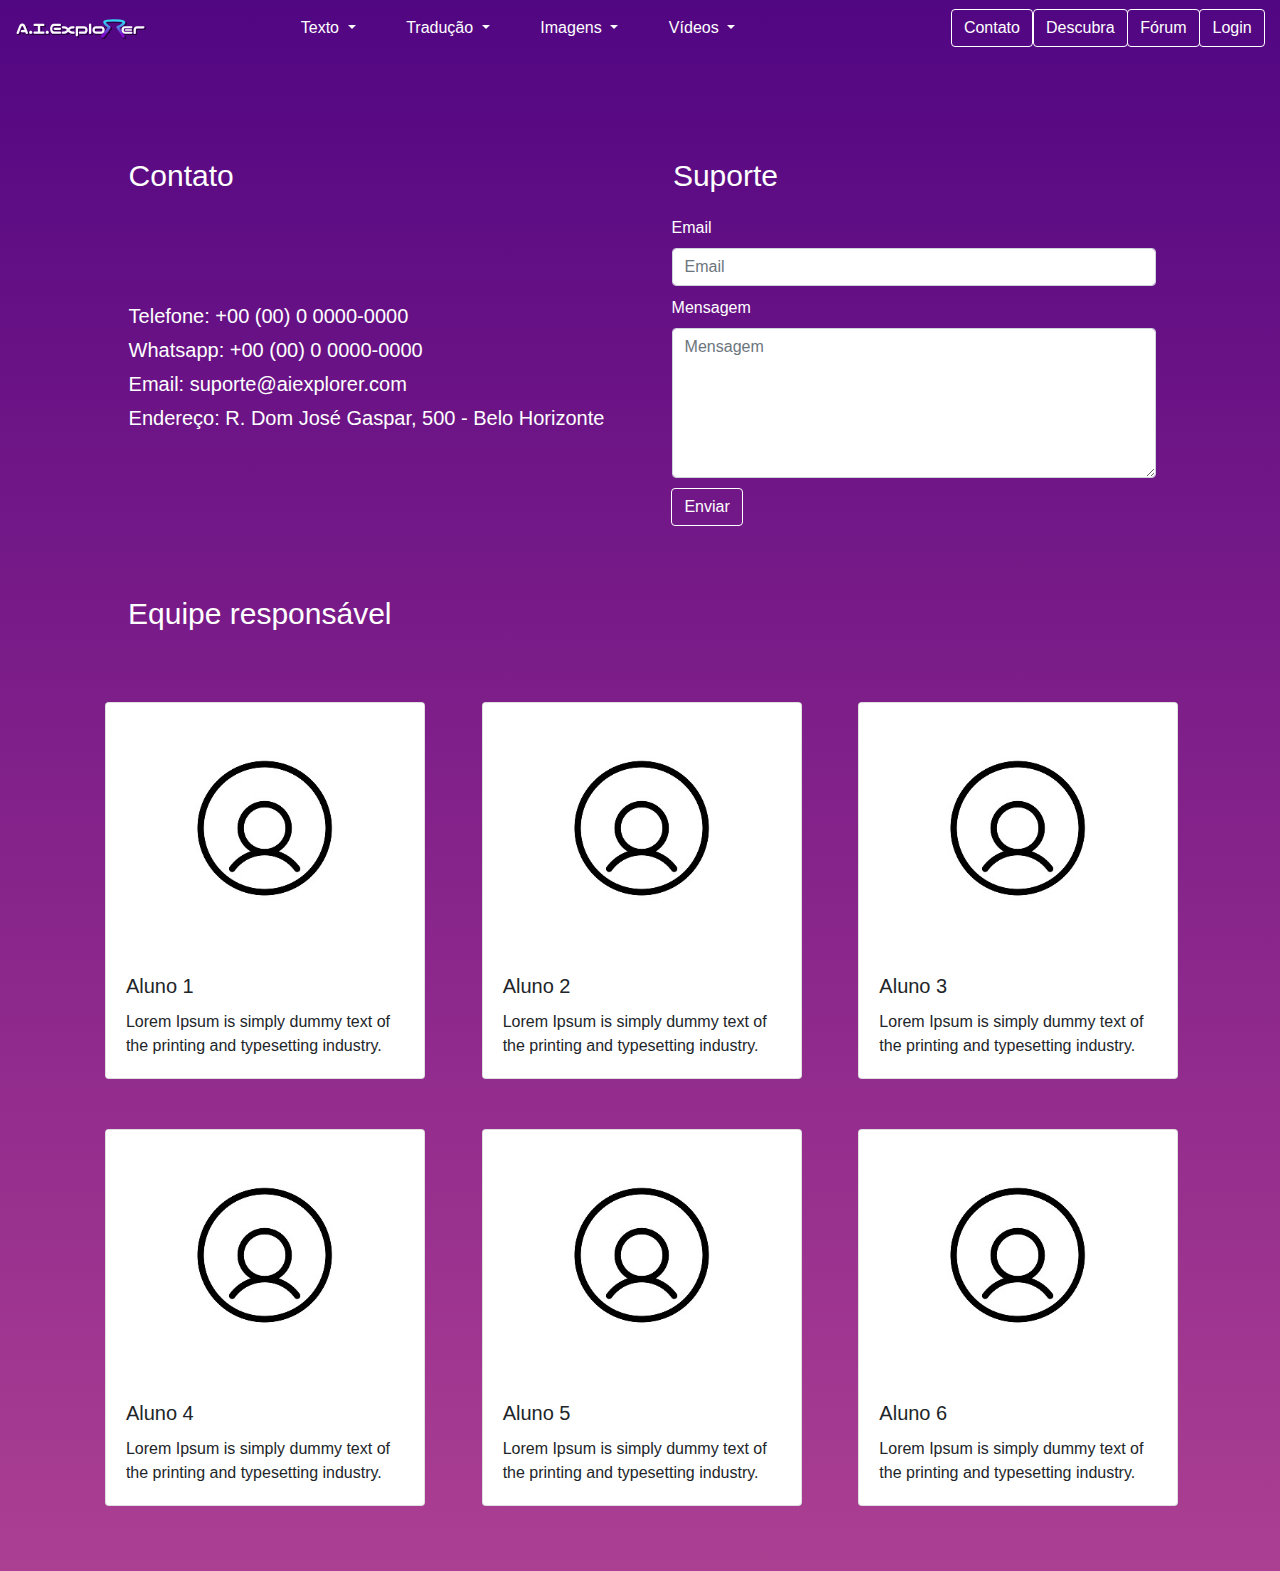
<file: codigo-fonte/src/contato/contato.html>
<!DOCTYPE html>
<html lang="pt-br">


<head>
    <meta charset="UTF-8">
    <meta name="viewport" content="width=device-width, initial-scale=1.0">
    <link rel="stylesheet" href="https://maxcdn.bootstrapcdn.com/bootstrap/4.5.2/css/bootstrap.min.css">
    <link href="./contato.css" rel="stylesheet">
    <link defer href="./contato.js" rel="stylesheet">
    <script defer src="./contato.js"></script>
</head>

<body class="contato-background">
    <!-- think about another section -->
    <nav class="navbar navbar-expand-lg navbar-light">
        <a class="navbar-expand" href="../index.html">
            <img src="../assets/logo.svg" alt="Logo" height="20" class="d-inline-block align-text-top">
        </a> <button class="navbar-toggler" type="button" data-toggle="collapse" data-target="#navbarSupportedContent"
            aria-controls="navbarSupportedContent" aria-expanded="false" aria-label="Toggle navigation">
            <span class="navbar-toggler-icon"></span>
        </button>
        <div class="collapse navbar-collapse justifyCenter" id="navbarSupportedContent">
            <div class="dropdownLayout smallMLeft">
                <ul class="navbar-nav mr-auto">
                    <li class="nav-item dropdown smallMLeft smallMRight">
                        <a class="nav-link dropdown-toggle whiteColor" href="#" id="navbarDropdown" role="button"
                            data-toggle="dropdown" aria-haspopup="true" aria-expanded="false">
                            Texto
                        </a>
                        <div class="dropdown-menu" aria-labelledby="navbarDropdown">
                            <a class="dropdown-item" href="#">Something</a>
                        </div>
                    </li>
                    <li class="nav-item dropdown smallMRight">
                        <a class="nav-link dropdown-toggle whiteColor" href="#" id="navbarDropdown" role="button"
                            data-toggle="dropdown" aria-haspopup="true" aria-expanded="false">
                            Tradução
                        </a>
                        <div class="dropdown-menu" aria-labelledby="navbarDropdown">
                            <a class="dropdown-item" href="#">Something</a>
                        </div>
                    </li>
                    <li class="nav-item dropdown smallMRight">
                        <a class="nav-link dropdown-toggle whiteColor" href="#" id="navbarDropdown" role="button"
                            data-toggle="dropdown" aria-haspopup="true" aria-expanded="false">
                            Imagens
                        </a>
                        <div class="dropdown-menu" aria-labelledby="navbarDropdown">
                            <a class="dropdown-item" href="#">Something</a>
                        </div>
                    </li>
                    <li class="nav-item dropdown smallMRight">
                        <a class="nav-link dropdown-toggle whiteColor" href="#" id="navbarDropdown" role="button"
                            data-toggle="dropdown" aria-haspopup="true" aria-expanded="false">
                            Vídeos
                        </a>
                        <div class="dropdown-menu" aria-labelledby="navbarDropdown">
                            <a class="dropdown-item" href="#">Something</a>
                        </div>
                    </li>
                </ul>
            </div>
            <div class="miniMLeft buttonLayout">
                <a href="./contato.html">
                    <button class="btn btn-outline-success my-2 my-sm-0 buttonStyle">Contato</button>
                </a>
                <a href="../resultados/resultados.html">
                    <button class="btn btn-outline-success my-2 my-sm-0 buttonStyle">Descubra</button>
                </a>
                <a href="../forum/forum.html">
                    <button class="btn btn-outline-success my-2 my-sm-0 buttonStyle">Fórum</button>
                </a>
                <a href="../login/login.html">
                    <button class="btn btn-outline-success my-2 my-sm-0 buttonStyle">Login</button>
                </a>
            </div>
        </div>
    </nav>

    <table class="allWidth whiteColor smallMTop">
        <tr>
            <td class="halfWidth">
                <p class="mediumMLeft smallMTop titleSize">Contato</p>
            </td>
            <td class="halfWidth">
                <p class="smallMTop secondMiniMLeft titleSize">Suporte</p>
            </td>
        </tr>
        <tr>
            <div>
                <td class="halfWidth">
                    <div class="mediumMLeft">
                        <h5>Telefone: +00 (00) 0 0000-0000</h5>
                        <h5 class="miniMTop">Whatsapp: +00 (00) 0 0000-0000</h5>
                        <h5 class="miniMTop">Email: suporte@aiexplorer.com</h5>
                        <h5 class="miniMTop">Endereço: R. Dom José Gaspar, 500 - Belo Horizonte
                        </h5>
                    </div>
                </td>
                <td class="halfWidth">
                    <div class="mediumMRight">
                        <form>
                            <div class="form-row thirdMiniMLeft">
                                <div class="allWidth">
                                    <label for="validationServer02">Email</label>
                                    <input type="text" class="form-control" id="emailInput" placeholder="Email"
                                        required>
                                </div>
                            </div>
                            <div class="form-row miniMTop thirdMiniMLeft twentyHeight">
                                <label for="validationTextarea">Mensagem</label>
                                <textarea class="form-control" id="textInput" placeholder="Mensagem" required
                                    style="height: 150px !important; "></textarea>
                            </div>
                            <div class="form-row miniMTop secondMiniMLeft">
                                <button class="btn btn-outline-success my-2 my-sm-0 buttonStyle"
                                    onclick="submitButton()">Enviar</button>
                            </div>
                        </form>
                    </div>
                </td>
            </div>
        </tr>
    </table>

    <table class="justifyCenter allWidth miniMBottom">
        <tr>
            <p class="smallMTop smallMLeft whiteColor titleSize">Equipe responsável</p>
        </tr>
        <tr class="justifyCenter allWidth smallMTop">
            <td class="oneThird secondMiniMRight">
                <div class="card cardStyle">
                    <img src="../assets/user.png" class="card-img-top revertM" alt="...">
                    <div class="card-body">
                        <h5 class="card-title">Aluno 1</h5>
                        <p class="card-text">Lorem Ipsum is simply dummy text of the printing and
                            typesetting industry.</p>
                    </div>
                </div>
            </td>
            <td class="oneThird secondMiniMRight">
                <div class="card cardStyle">
                    <img src="../assets/user.png" class="card-img-top revertM" alt="...">
                    <div class="card-body">
                        <h5 class="card-title">Aluno 2</h5>
                        <p class="card-text">Lorem Ipsum is simply dummy text of the printing and
                            typesetting industry.</p>
                    </div>
                </div>
            </td>
            <td class="oneThird">
                <div class="card cardStyle">
                    <img src="../assets/user.png" class="card-img-top revertM" alt="...">
                    <div class="card-body">
                        <h5 class="card-title">Aluno 3</h5>
                        <p class="card-text">Lorem Ipsum is simply dummy text of the printing and
                            typesetting industry.</p>
                    </div>
                </div>
            </td>
        </tr>
        <tr class="justifyCenter allWidth smallMTop">
            <td class="oneThird secondMiniMRight">
                <div class="card cardStyle">
                    <img src="../assets/user.png" class="card-img-top revertM" alt="...">
                    <div class="card-body">
                        <h5 class="card-title">Aluno 4</h5>
                        <p class="card-text">Lorem Ipsum is simply dummy text of the printing and
                            typesetting industry.</p>
                    </div>
                </div>
            </td>
            <td class="oneThird secondMiniMRight">
                <div class="card cardStyle">
                    <img src="../assets/user.png" class="card-img-top revertM" alt="...">
                    <div class="card-body">
                        <h5 class="card-title">Aluno 5</h5>
                        <p class="card-text">Lorem Ipsum is simply dummy text of the printing and
                            typesetting industry.</p>
                    </div>
                </div>
            </td>
            <td class="oneThird">
                <div class="card cardStyle">
                    <img src="../assets/user.png" class="card-img-top revertM" alt="...">
                    <div class="card-body">
                        <h5 class="card-title">Aluno 6</h5>
                        <p class="card-text">Lorem Ipsum is simply dummy text of the printing and
                            typesetting industry.</p>
                    </div>
                </div>
            </td>
        </tr>
    </table>

    <!-- jQuery -->
    <script src="https://ajax.googleapis.com/ajax/libs/jquery/3.5.1/jquery.min.js"></script>
    <!-- Popper.js -->
    <script src="https://cdnjs.cloudflare.com/ajax/libs/popper.js/1.16.0/umd/popper.min.js"></script>
    <!-- Bootstrap JavaScript -->
    <script src="https://maxcdn.bootstrapcdn.com/bootstrap/4.5.2/js/bootstrap.min.js"></script>

</body>

</html>
</file>
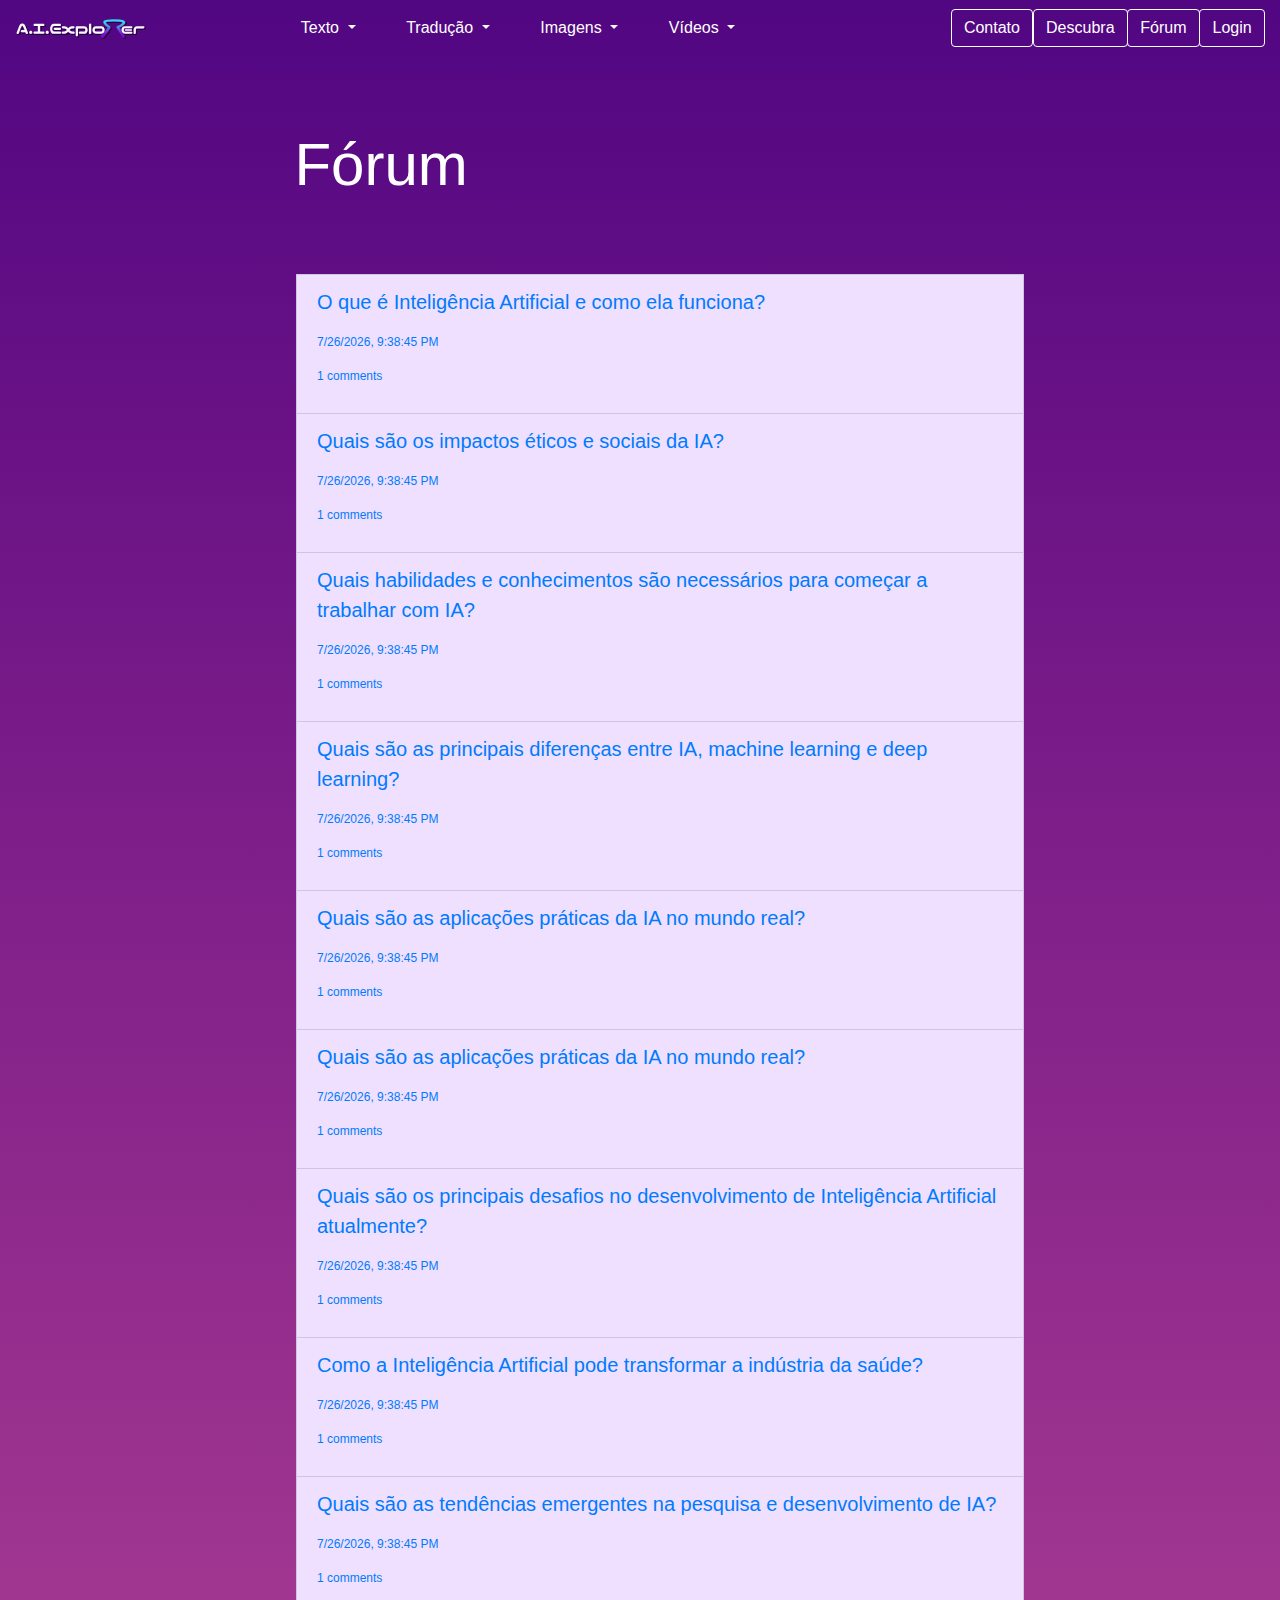
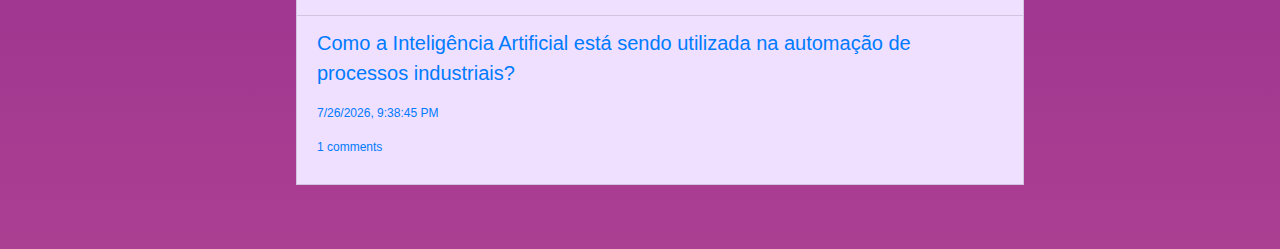
<file: codigo-fonte/src/forum/forum.html>
<!DOCTYPE html>
<html lang="pt-br">

<head>
    <meta charset="UTF-8">
    <meta name="viewport" content="width=device-width, initial-scale=1.0">
    <link rel="stylesheet" href="https://maxcdn.bootstrapcdn.com/bootstrap/4.5.2/css/bootstrap.min.css">
    <link href="../cadastro/index.html" rel="stylesheet">
    <link rel="stylesheet" href="../contato/contato.css">
</head>

<body class="contato-background">
    <nav class="navbar navbar-expand-lg navbar-light">
        <a class="navbar-expand" href="../index.html">
            <img src="../assets/logo.svg" alt="Logo" height="20" class="d-inline-block align-text-top">
        </a> <button class="navbar-toggler" type="button" data-toggle="collapse" data-target="#navbarSupportedContent"
            aria-controls="navbarSupportedContent" aria-expanded="false" aria-label="Toggle navigation">
            <span class="navbar-toggler-icon"></span>
        </button>
        <div class="collapse navbar-collapse justifyCenter" id="navbarSupportedContent">
            <div class="dropdownLayout smallMLeft">
                <ul class="navbar-nav mr-auto">
                    <li class="nav-item dropdown smallMLeft smallMRight">
                        <a class="nav-link dropdown-toggle whiteColor" href="#" id="navbarDropdown" role="button"
                            data-toggle="dropdown" aria-haspopup="true" aria-expanded="false">
                            Texto
                        </a>
                        <div class="dropdown-menu" aria-labelledby="navbarDropdown">
                            <a class="dropdown-item" href="#">Something</a>
                        </div>
                    </li>
                    <li class="nav-item dropdown smallMRight">
                        <a class="nav-link dropdown-toggle whiteColor" href="#" id="navbarDropdown" role="button"
                            data-toggle="dropdown" aria-haspopup="true" aria-expanded="false">
                            Tradução
                        </a>
                        <div class="dropdown-menu" aria-labelledby="navbarDropdown">
                            <a class="dropdown-item" href="#">Something</a>
                        </div>
                    </li>
                    <li class="nav-item dropdown smallMRight">
                        <a class="nav-link dropdown-toggle whiteColor" href="#" id="navbarDropdown" role="button"
                            data-toggle="dropdown" aria-haspopup="true" aria-expanded="false">
                            Imagens
                        </a>
                        <div class="dropdown-menu" aria-labelledby="navbarDropdown">
                            <a class="dropdown-item" href="#">Something</a>
                        </div>
                    </li>
                    <li class="nav-item dropdown smallMRight">
                        <a class="nav-link dropdown-toggle whiteColor" href="#" id="navbarDropdown" role="button"
                            data-toggle="dropdown" aria-haspopup="true" aria-expanded="false">
                            Vídeos
                        </a>
                        <div class="dropdown-menu" aria-labelledby="navbarDropdown">
                            <a class="dropdown-item" href="#">Something</a>
                        </div>
                    </li>
                </ul>
            </div>
            <div class="miniMLeft buttonLayout">
                <a href="../contato/contato.html">
                    <button class="btn btn-outline-success my-2 my-sm-0 buttonStyle">Contato</button>
                </a>
                <a href="../resultados/resultados.html">
                    <button class="btn btn-outline-success my-2 my-sm-0 buttonStyle">Descubra</button>
                </a>
                <a href="../forum/forum.html">
                    <button class="btn btn-outline-success my-2 my-sm-0 buttonStyle">Fórum</button>
                </a>
                <a href="../login/login.html">
                    <button class="btn btn-outline-success my-2 my-sm-0 buttonStyle">Login</button>
                </a>
            </div>
        </div>
    </nav>
    <div class="main">
        <table class="allWidth whiteColor smallMTop">
            <tr>
                <p class="mediumMLeft smallMTop titleSize2 whiteColor" style="margin-left: 23% !important;">Fórum</p>
            </tr>
            <tr>
                <ul class="list-group mediumMLeft smallMTop mediumMRight">
                    <ol>
                    </ol>
                </ul>
            </tr>
        </table>
    </div>
    <script src="forum.js"></script>
    <script>
        console.log(threads);
        var container = document.querySelector('ol');
        for (let thread of threads) {
            var html = `
            <li class="list-group-item" style="background-color: #efe0ff;">
                <a href="thread.html?id=${thread.id}">
                    <p style="font-size: 20px;">
                        ${thread.title}
                    </p>
                    <div style="font-size: 12px;">
                        <p class="timestamp">
                            ${new Date(thread.date).toLocaleString()}
                        </p>
                        <p class="comment-count">
                            ${thread.comments.length} comments
                        </p>
                    </div>
                </a>
            </li>
            `;
            container.insertAdjacentHTML('beforeend', html);
        }
    </script>

</body>

</html>
</file>
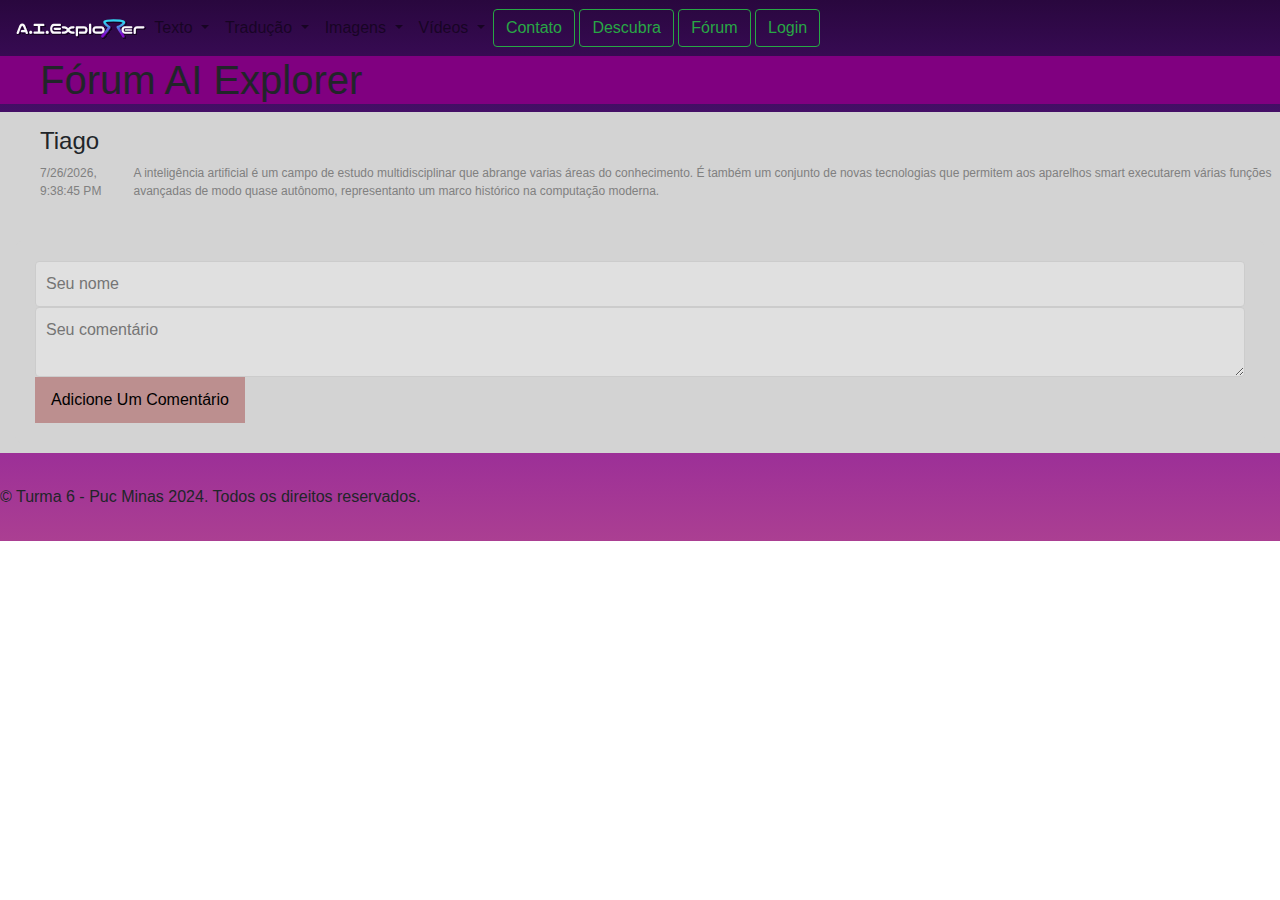
<file: codigo-fonte/src/forum/thread.html>
<!DOCTYPE html>
<html lang="pt-br">

<head>
    <meta charset="UTF-8">
    <meta name="viewport" content="width=device-width, initial-scale=1.0">
    <title>Thread</title>
    <link href="thread.css" rel="stylesheet">
    <link rel="stylesheet" href="https://maxcdn.bootstrapcdn.com/bootstrap/4.5.2/css/bootstrap.min.css">
</head>

<body class="contato-background">
    <header>

    </header>

    <nav class="navbar navbar-expand-lg navbar-light">
        <a class="navbar-expand" href="../index.html">
            <img src="../assets/logo.svg" alt="Logo" height="20" class="d-inline-block align-text-top">
        </a>
        <button class="navbar-toggler" type="button" data-toggle="collapse" data-target="#navbarSupportedContent"
            aria-controls="navbarSupportedContent" aria-expanded="false" aria-label="Toggle navigation">
            <span class="navbar-toggler-icon"></span>
        </button>
        <div class="collapse navbar-collapse justifyCenter" id="navbarSupportedContent">
            <div class="dropdownLayout smallMLeft">
                <ul class="navbar-nav mr-auto">
                    <li class="nav-item dropdown smallMLeft smallMRight">
                        <a class="nav-link dropdown-toggle whiteColor" href="#" id="navbarDropdown" role="button"
                            data-toggle="dropdown" aria-haspopup="true" aria-expanded="false">
                            Texto
                        </a>
                        <div class="dropdown-menu" aria-labelledby="navbarDropdown">
                            <a class="dropdown-item" href="#">Something</a>
                        </div>
                    </li>
                    <li class="nav-item dropdown smallMRight">
                        <a class="nav-link dropdown-toggle whiteColor" href="#" id="navbarDropdown" role="button"
                            data-toggle="dropdown" aria-haspopup="true" aria-expanded="false">
                            Tradução
                        </a>
                        <div class="dropdown-menu" aria-labelledby="navbarDropdown">
                            <a class="dropdown-item" href="#">Something</a>
                        </div>
                    </li>
                    <li class="nav-item dropdown smallMRight">
                        <a class="nav-link dropdown-toggle whiteColor" href="#" id="navbarDropdown" role="button"
                            data-toggle="dropdown" aria-haspopup="true" aria-expanded="false">
                            Imagens
                        </a>
                        <div class="dropdown-menu" aria-labelledby="navbarDropdown">
                            <a class="dropdown-item" href="#">Something</a>
                        </div>
                    </li>
                    <li class="nav-item dropdown smallMRight">
                        <a class="nav-link dropdown-toggle whiteColor" href="#" id="navbarDropdown" role="button"
                            data-toggle="dropdown" aria-haspopup="true" aria-expanded="false">
                            Vídeos
                        </a>
                        <div class="dropdown-menu" aria-labelledby="navbarDropdown">
                            <a class="dropdown-item" href="#">Something</a>
                        </div>
                    </li>
                </ul>
            </div>
            <div class="miniMLeft buttonLayout">
                <a href="../contato/contato.html">
                    <button class="btn btn-outline-success my-2 my-sm-0 buttonStyle">Contato</button>
                </a>
                <a href="../resultados/resultados.html">
                    <button class="btn btn-outline-success my-2 my-sm-0 buttonStyle">Descubra</button>
                </a>
                <a href="../forum/forum.html">
                    <button class="btn btn-outline-success my-2 my-sm-0 buttonStyle">Fórum</button>
                </a>
                <a href="../login/login.html">
                    <button class="btn btn-outline-success my-2 my-sm-0 buttonStyle">Login</button>
                </a>
            </div>
        </div>
    </nav>

    <div class="top-bar">
        <h1>Fórum AI Explorer</h1>
    </div>
    <div class="main">
        <ol></ol>
        <form id="comment-form">
            <input type="text" id="comment-author" placeholder="Seu nome" required>
            <textarea id="comment-content" placeholder="Seu comentário" required></textarea>
            <button type="submit">Adicione Um Comentário</button>
        </form>
    </div>
    <script src="forum.js"></script>
    <script>
        function getThreadIdFromUrl() {
            const queryString = window.location.search;
            const urlParams = new URLSearchParams(queryString);
            return parseInt(urlParams.get('id'), 10);
        }

        const threadId = getThreadIdFromUrl();
        const thread = threads.find(t => t.id === threadId);

        if (thread) {
            displayComments(thread);
        } else {
            console.error("Thread not found");
        }
    </script>

    <footer>
        <p class="m-0">© Turma 6 - Puc Minas 2024. Todos os direitos reservados.</p>
    </footer>
</body>

</html>
</file>
<file: codigo-fonte/src/contato/contato.css>
.contato-background {
    width: 100% !important;
    background-image: linear-gradient(to bottom, #510682, #6b1386, #82218a, #972f8e, #ab3f92) !important;
    margin: 0 !important;
    font-weight: 500 !important;
}

.dropdownLayout {
    width: 60% !important; 
    display: flex !important; 
    justify-content: center !important;
}

.buttonLayout {
    width: 40% !important; 
    display: flex !important; 
    justify-content: right !important;
}

.buttonStyle {
    margin-left: 1% !important; 
    background-color: transparent !important; 
    border-color: white !important; 
    color: white !important; 
    font-weight: 500 !important;
}

.cardStyle {
    width: 20rem;
}

.miniMLeft {
    margin-left: 2% !important;
}

.miniMRight {
    margin-right: 2% !important;
}

.secondMiniMLeft {
    margin-left: 5% !important;
}

.thirdMiniMLeft {
    margin-left: 6% !important;
}

.secondMiniMRight {
    margin-right: 6% !important;
}

.miniMTop {
    margin-top: 2% !important;
}

.smallMTop {
    margin-top: 5% !important;
}

.smallMLeft {
    margin-left: 10% !important;
}

.smallMRight {
    margin-right: 10% !important;
}

.mediumMLeft {
    margin-left: 20% !important;
}

.mediumMRight {
    margin-right: 20% !important;
}

.blackColor {
    color: black !important;
}

.whiteColor {
    color: white !important;
}

.revertM {
    margin: revert !important;
}

.justifyCenter {
    display: flex !important; 
    justify-content: center !important;
}

.allWidth {
    width: 100% !important;
}

.halfWidth {
    width: 50% !important;
}

.oneThird {
    width: 33%;
}

.titleSize {
    font-size: 30px;
}

.titleSize2 {
    font-size: 60px;
}

.sixtyWidth {
    width: 60%;
}

.twentyHeight {
    height: 20%;
}

.miniMBottom {
    margin-bottom: 5%;
}
</file>
<file: codigo-fonte/src/forum/thread.css>
body {
    margin: 10px 60px;
    background-color: #151515;
    width: 100%;
    height: 100%;
    font-family: montserrat, sans-serif;
    color: black;
    background-image: linear-gradient(to top, #ab3f92, #a33695, #9a2e98, #8f269b, #82209f, #751c98, #681990, #5b1589, #4e1175, #410e62, #350a50, #29073e);
    background-repeat: no-repeat;
    box-sizing: border-box;
}

a {
    text-decoration: none;
    color: black;
}

h1, h4, ol {
    margin: 0;
}

p {
    margin: 5px 0;
}

.top-bar {
    background-color: purple;
    padding: 0 40px;
}

.main {
    background-color: #D3D3D3; 
    padding: 10px 15px;
}

.row {
    padding: 5px 0;
}

.bottom {
    display: flex;
    color: grey;
    font-size: 12px;
}

.timestamp {
    padding-right: 10px;
}

form {
    margin-top: 20px;
    background-color: #D3D3D3; 
    padding: 20px;
    border-radius: 8px;
}

input, textarea {
    display: block;
    width: 100%;
    margin-bottom: 10px;
    padding: 10px;
    font-size: 14px;
    background-color: #E0E0E0; 
    border: 1px solid #ccc;
    border-radius: 4px;
}

button {
    padding: 10px 15px;
    background-color: rosybrown;
    border: 1px solid transparent;
    border-radius: 10%;
    cursor: pointer;
}

button:hover {
    background-color: deepskyblue;
}

footer {
    flex-direction: column;
    width: 100%;
    display: flex;
    align-items: center;
    margin: 0 auto;
    padding: 2rem 0;
}
</file>
